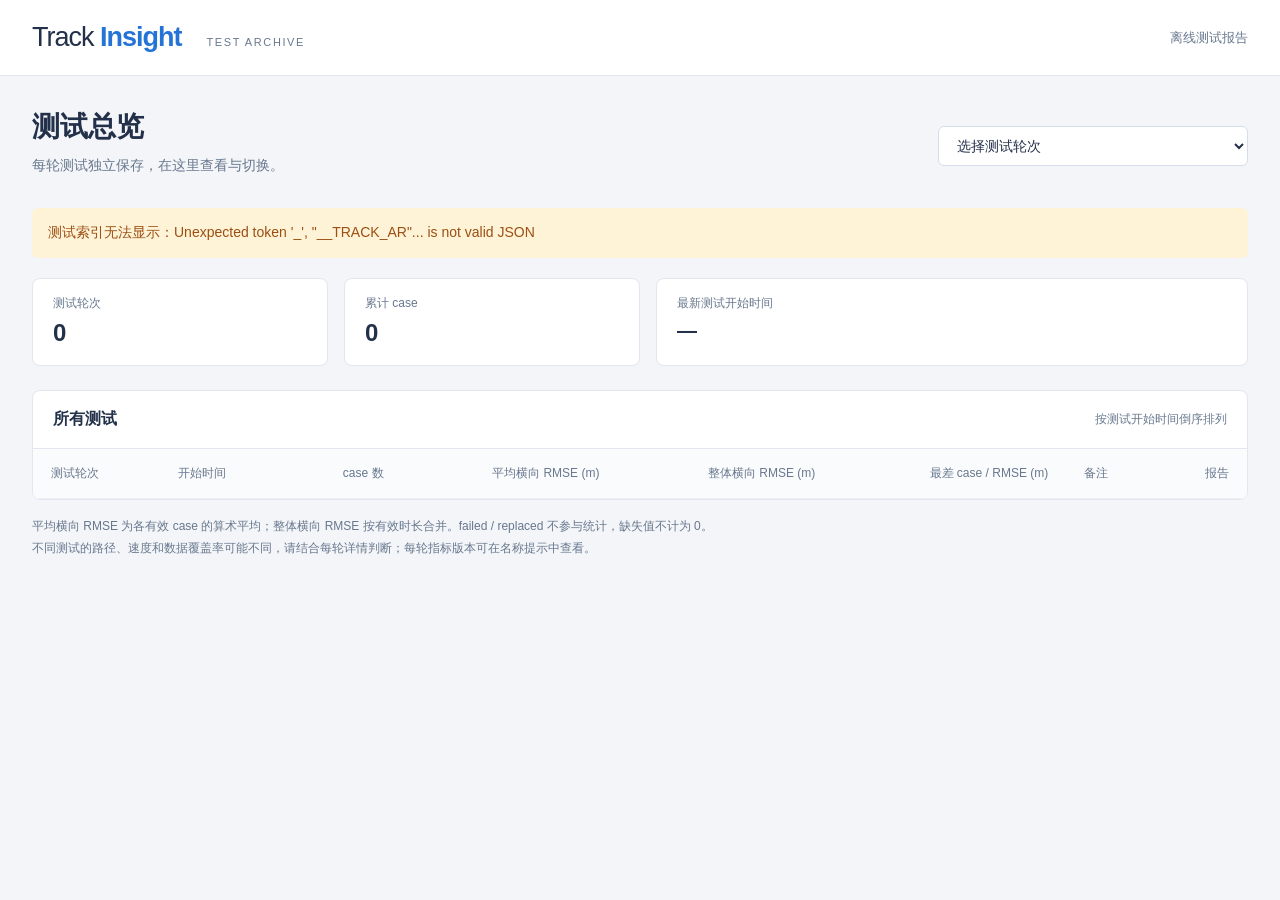
<file: resources/archive/index.html>
<!doctype html>
<html lang="zh-CN"><head><meta charset="utf-8"><meta name="viewport" content="width=device-width,initial-scale=1">
<meta http-equiv="Content-Security-Policy" content="default-src 'none'; script-src 'unsafe-inline'; style-src 'unsafe-inline'; connect-src 'none'; img-src data:">
<title>Track Insight · 测试总览</title>
<style>
:root{font-family:Inter,"Noto Sans CJK SC","Microsoft YaHei",sans-serif;color:#23304a;background:#f3f5f8;font-size:14px;--blue:#2473d6;--muted:#68788e;--border:#e2e7ef}*{box-sizing:border-box}body{margin:0}
header{display:flex;align-items:center;justify-content:space-between;gap:20px;background:white;border-bottom:1px solid var(--border);height:76px;padding:0 32px}.brand{font-size:27px;letter-spacing:-1px}.brand b{color:var(--blue)}.tag{font-size:11px;letter-spacing:1.6px;margin-left:25px;color:var(--muted)}header>span{color:var(--muted);font-size:13px}
main{max-width:1800px;margin:auto;padding:32px}h1{margin:0 0 8px;font-size:28px}p{color:var(--muted);line-height:1.7;margin:6px 0}.heading{display:flex;align-items:center;justify-content:space-between;gap:24px;margin-bottom:24px}.picker{display:flex;align-items:center;gap:12px;flex-shrink:0}select{font:inherit;color:inherit;border:1px solid #d5deeb;border-radius:6px;background:white;padding:10px 14px;width:310px;max-width:100%}select:focus-visible,a:focus-visible{outline:2px solid var(--blue);outline-offset:3px}a{color:var(--blue);text-decoration:none}a:hover{text-decoration:underline}.button{display:inline-block;white-space:nowrap;border:1px solid #d5deeb;background:white;border-radius:6px;padding:10px 16px}.primary{background:var(--blue);color:white;border-color:var(--blue)}
.summary{display:grid;grid-template-columns:1fr 1fr 2fr;gap:16px;margin-bottom:24px}.card{background:white;border:1px solid var(--border);border-radius:8px;padding:16px 20px}.card span{display:block;color:var(--muted);font-size:12px}.card strong{display:block;font-size:24px;line-height:1.4;margin-top:4px;font-weight:600;font-variant-numeric:tabular-nums}.card:last-child strong{font-size:20px}
.panel{border:1px solid var(--border);border-radius:8px;background:white;overflow:hidden}.panelTitle{display:flex;align-items:center;justify-content:space-between;padding:18px 20px;border-bottom:1px solid var(--border)}h2{font-size:16px;margin:0}.panelTitle span{font-size:12px;color:var(--muted)}.tableScroll{overflow:auto}table{width:100%;border-collapse:collapse;font-variant-numeric:tabular-nums;text-align:right;min-width:1100px}th{background:#fafbfd;font-size:12px;color:var(--muted);font-weight:500;white-space:nowrap}th,td{padding:16px 18px;border-bottom:1px solid #edf1f7}th:nth-child(1),th:nth-child(2),th:nth-child(7),td:nth-child(1),td:nth-child(2),td:nth-child(7){text-align:left}td{font-size:13px}tbody tr:last-child td{border-bottom:0}tbody tr:hover{background:#f6f9fe}td:first-child{min-width:180px;max-width:300px;overflow-wrap:anywhere}td:first-child a{font-size:15px;font-weight:600}td small{display:block;margin-top:5px;color:var(--muted);font-size:11px}td.time{white-space:nowrap}td.note{min-width:100px;max-width:260px;white-space:pre-wrap;overflow-wrap:anywhere}.warning{color:#94671e}.empty{padding:45px;text-align:center;color:var(--muted)}footer{margin-top:16px;color:var(--muted);font-size:12px;line-height:1.8}#error{color:#9b4f12;padding:16px;background:#fff3d7;border-radius:6px;margin-bottom:20px}[hidden]{display:none!important}
@media(max-width:1050px){.heading{align-items:flex-start;flex-direction:column}.picker{width:100%}.summary{grid-template-columns:1fr 1fr}.card:last-child{grid-column:1/-1}main{padding:24px 16px}}
@media(max-width:600px){header{padding:0 16px}.tag,header>span{display:none}.picker{align-items:stretch;flex-direction:column}select{width:100%}.button{text-align:center}.panelTitle{align-items:flex-start;gap:10px;flex-direction:column}.card{padding:12px}}
__TRACK_ARCHIVE_COMPARISON_STYLE__
</style></head>
<body><header><div><span class="brand">Track <b>Insight</b></span><span class="tag">TEST ARCHIVE</span></div><span>离线测试报告</span></header>
<main><div class="heading"><div><h1>测试总览</h1><p>每轮测试独立保存，在这里查看与切换。</p></div><div class="picker"><select id="roundSelection" aria-label="选择测试轮次"><option value="">选择测试轮次</option></select><a id="latestReport" class="button primary" hidden>打开最新一轮</a></div></div>
<div id="error" hidden></div><section class="summary"><div class="card"><span>测试轮次</span><strong id="roundCount">0</strong></div><div class="card"><span>累计 case</span><strong id="caseCount">0</strong></div><div class="card"><span>最新测试开始时间</span><strong id="latestTime">—</strong></div></section>
<section class="panel"><div class="panelTitle"><h2>所有测试</h2><span>按测试开始时间倒序排列</span></div><div class="tableScroll"><table><thead><tr><th>测试轮次</th><th>开始时间</th><th>case 数</th><th>平均横向 RMSE (m)</th><th>整体横向 RMSE (m)</th><th>最差 case / RMSE (m)</th><th>备注</th><th>报告</th></tr></thead><tbody id="rounds"></tbody></table></div><p id="empty" class="empty" hidden>还没有测试报告。</p></section>
<section id="roundComparison" class="panel" hidden></section>
<footer>平均横向 RMSE 为各有效 case 的算术平均；整体横向 RMSE 按有效时长合并。failed / replaced 不参与统计，缺失值不计为 0。<br>不同测试的路径、速度和数据覆盖率可能不同，请结合每轮详情判断；每轮指标版本可在名称提示中查看。</footer></main>
<script type="application/json" id="archiveData">__TRACK_ARCHIVE_DATA__</script>
<script>
'use strict';
(() => {
  const $=id=>document.getElementById(id),fmt=value=>Number.isFinite(value)?value.toFixed(3):'—';
  const node=(tag,text)=>{const n=document.createElement(tag);if(text!==undefined)n.textContent=text;return n;};
  try {
    const data=JSON.parse($('archiveData').textContent),runs=data.runs;
    $('roundCount').textContent=runs.length;
    $('caseCount').textContent=runs.reduce((sum,r)=>sum+r.overview.case_ids.length,0);
    $('empty').hidden=runs.length>0;$('roundSelection').disabled=!runs.length;
    if(runs.length){$('latestTime').textContent=runs[0].start_label;$('latestReport').hidden=false;$('latestReport').href=runs[0].report;}
    for(const r of runs) {
      if(!/^runs\/run_-?\d+_[a-f0-9]{12}\/report\.html$/.test(r.report))throw new Error('报告路径无效');
      $('roundSelection').add(new Option(r.name+' · '+r.start_label,r.id));
      const tr=node('tr');tr.dataset.run=r.id;
      const name=node('td'),link=node('a',r.name);link.href=r.report;link.title='指标版本：'+r.metric_version;
      name.append(link,node('small',r.paths+' 条路径 · '+r.tasks+' 次导航'));
      if(r.status==='partial'){const badge=node('small','部分图片生成失败');badge.className='warning';name.append(badge);}
      const time=node('td'),parts=r.start_label.split(' ');time.className='time';time.title=r.start_label+' — '+r.end_label;
      time.append(node('div',parts[0]),node('small',parts.slice(1).join(' ')));
      const count=node('td',r.overview.case_ids.length);count.append(node('small','可评价 '+r.overview.ranked_cases));
      const metric=r.overview.averages.lateral||{};
      const worst=node('td',r.worst.map(w=>w.plan_id+' / '+fmt(w.rmse)).join('、')||'—');
      const note=node('td',r.note||'—');note.className='note';
      const action=node('td'),open=node('a','查看 →');open.href=r.report;action.append(open);
      tr.append(name,time,count,node('td',fmt(metric.case_mean_rmse)),node('td',fmt(metric.pooled_rmse)),worst,note,action);$('rounds').append(tr);
    }
    $('roundSelection').onchange=()=>{const run=runs.find(r=>r.id===$('roundSelection').value);if(run)location.href=run.report;};
    window.addEventListener('pageshow',()=>{$('roundSelection').value='';});
  } catch(error){$('error').hidden=false;$('error').textContent='测试索引无法显示：'+error.message;}
})();
</script><script>__TRACK_ARCHIVE_COMPARISON_SCRIPT__</script></body></html>
</file>
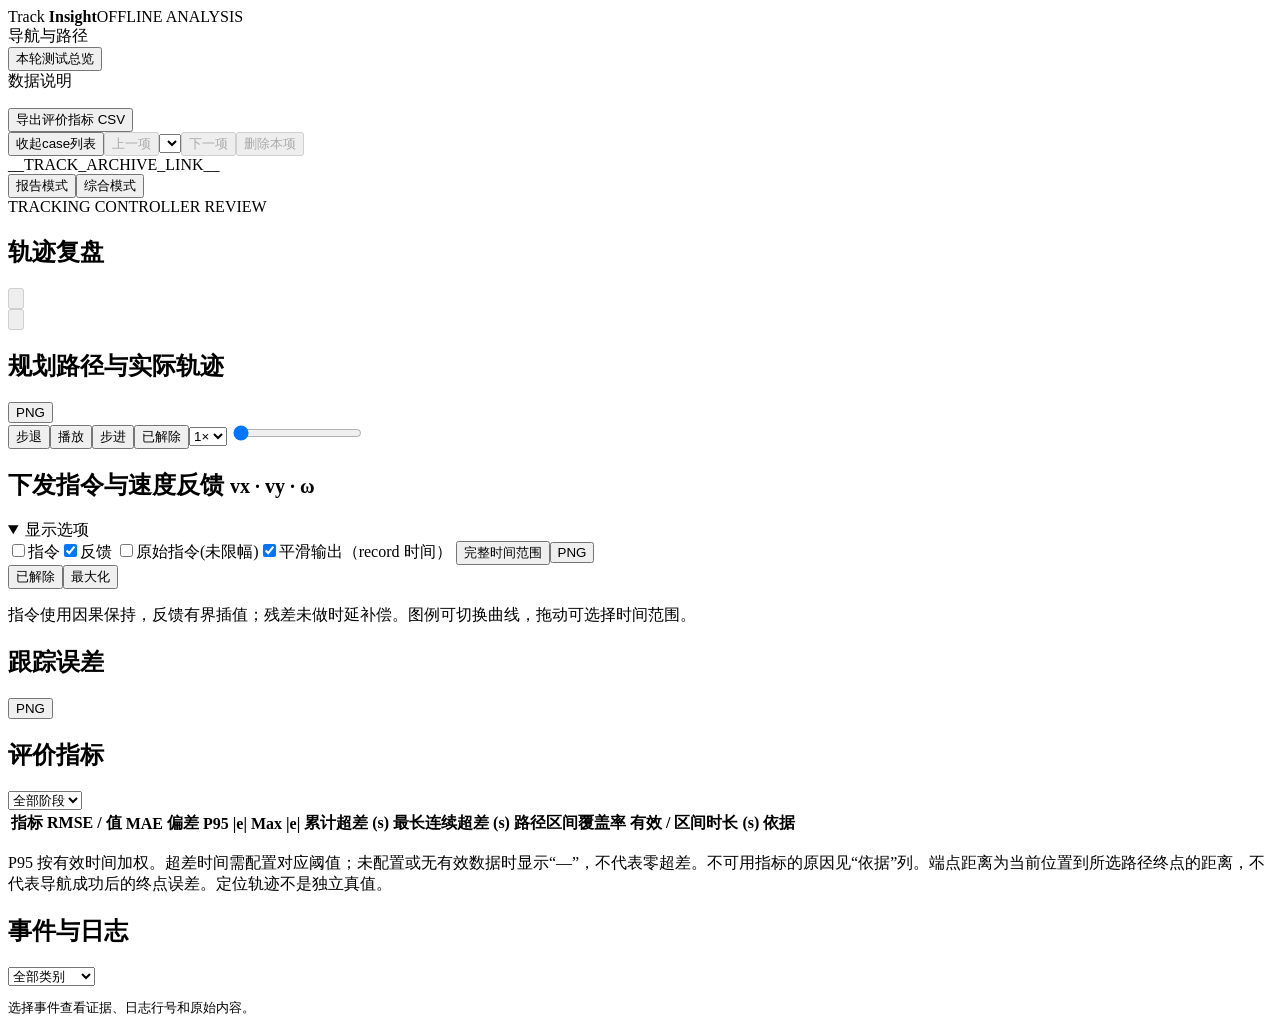
<file: resources/viewer/index.html>
<!doctype html>
<html lang="zh-CN"><head><meta charset="utf-8"><meta name="viewport" content="width=device-width,initial-scale=1">
<meta http-equiv="Content-Security-Policy" content="default-src 'none'; script-src 'unsafe-inline' 'unsafe-eval'; style-src 'unsafe-inline'; img-src data: blob:; font-src data:; worker-src blob:; connect-src 'none'">
<title>Track Insight · 离线跟踪分析</title><style>__TRACK_STYLE__</style><style>__TRACK_REVIEW_STYLE__</style><style>__TRACK_OVERVIEW_STYLE__</style></head>
<body><header><div><span class="brand">Track <b>Insight</b></span><span class="tag">OFFLINE ANALYSIS</span></div><span id="runTime"></span></header>
<div class="shell"><aside id="sidebar"><div class="asideTitle">导航与路径 <span id="pathCount"></span></div><button id="overviewNavigation" class="wide" type="button">本轮测试总览</button><div id="navigation"></div>
<div class="asideTitle lower">数据说明</div><p id="evidence"></p><div id="quality"></div>
<button id="downloadMetrics" class="wide">导出评价指标 CSV</button></aside>
<main><div class="viewToolbar">
<div class="viewNavigationGroup"><div class="viewNavigation"><button id="toggleSidebar" aria-controls="sidebar" aria-expanded="true">收起case列表</button><button id="previousSelection" disabled>上一项</button><select id="quickSelection" aria-label="选择导航或路径"></select><button id="nextSelection" disabled>下一项</button><button id="deleteSelection" title="从两个模式删除，并重新计算报告汇总" disabled>删除本项</button><label id="blackFavoritePicker" class="favoritePicker" hidden><select id="blackFavoriteSelection" aria-label="选择黑色星标"></select></label></div>
<div id="caseIssuePanel" hidden><div class="caseIssueHeading"><label id="caseIssueLabel" for="caseIssueText">问题记录</label><span id="caseIssueStatus" role="status" aria-live="polite"></span></div><textarea id="caseIssueText" rows="3" placeholder="记录这个测试项的问题，输入后自动保存" aria-describedby="caseIssueStatus"></textarea></div></div>
<div class="viewCenter">__TRACK_ARCHIVE_LINK__</div><div class="viewActions"><label id="favoritePicker" class="favoritePicker" hidden><select id="favoriteSelection" aria-label="选择红色星标"></select></label><div class="modeSwitch" role="group" aria-label="查看模式"><button id="reportMode" class="active" aria-pressed="true">报告模式</button><button id="reviewMode" aria-pressed="false">综合模式</button></div></div></div>
<section id="reportOverview" hidden aria-label="本轮测试总览"></section>
<section class="titleRow"><div><div class="eyebrow">TRACKING CONTROLLER REVIEW</div><div class="selectionHeading"><div class="selectionIdentity"><h1 id="selectionTitle">轨迹复盘</h1><button id="toggleBlackFavorite" class="caseStar blackStar" type="button" aria-label="加入黑色星标（坏 case）" aria-pressed="false" title="加入黑色星标（坏 case）" disabled><svg viewBox="0 0 24 24" aria-hidden="true" focusable="false"><path d="M12 2 L15.09 8.26 L22 9.27 L17 14.14 L18.18 21.02 L12 17.77 L5.82 21.02 L7 14.14 L2 9.27 L8.91 8.26 Z"/></svg></button></div><span id="titleEndpoints" hidden></span><button id="toggleFavorite" class="caseStar redStar" type="button" aria-label="加入红色星标（好 case）" aria-pressed="false" title="加入红色星标（好 case）" disabled><svg viewBox="0 0 24 24" aria-hidden="true" focusable="false"><path d="M12 2 L15.09 8.26 L22 9.27 L17 14.14 L18.18 21.02 L12 17.77 L5.82 21.02 L7 14.14 L2 9.27 L8.91 8.26 Z"/></svg></button></div><p id="windowLabel"></p><p id="reviewWindowLabel"><span id="windowDate"></span><span id="windowClockRange"></span><span id="windowEpochRange"></span><span id="windowDuration"></span></p><p id="taskInfo" hidden></p></div><span class="badge" id="association"></span></section>
<div id="failureBanner" hidden></div><section class="cards" id="cards"></section>
<div id="reviewWorkspace"><div id="chartDeck">
<section class="panel" id="trajectoryPanel"><div class="panelTitle"><h2>规划路径与实际轨迹</h2><button id="exportTrajectory">PNG</button></div>
<div id="trajectory" class="trajectory"></div><div id="candidates" hidden></div>
<div id="playbackDock"><div class="playback"><button id="stepBack" title="后退 50 ms 并暂停" aria-label="步退 50 毫秒">步退</button><button id="play">播放</button><button id="stepForward" title="前进 50 ms 并暂停" aria-label="步进 50 毫秒">步进</button><button id="releaseCursor" type="button" class="cursorPin" aria-pressed="false" title="固定当前时刻，暂停鼠标联动">已解除</button><select id="rate" aria-label="播放倍速"><option>1×</option><option>2×</option></select>
<input id="timeline" aria-label="轨迹时间轴" type="range" min="0" max="10000" value="0" step="1"><div class="cursorLabels"><span id="cursorTime"></span><span id="cursorTimestamp"></span></div></div>
<div id="instantReadouts" class="instantReadouts"></div><div id="cursorReadout" class="readout"></div></div></section>
<section class="panel" id="velocityPanel"><div class="panelTitle"><h2 id="velocityTitle">下发指令与速度反馈 <small>vx · vy · ω</small></h2><details id="velocityOptions" class="plotOptions" open><summary>显示选项</summary><div class="controls">
<label><input type="checkbox" data-velocity-group="command">指令</label><label><input type="checkbox" data-velocity-group="feedback" checked>反馈</label>
<label><input type="checkbox" data-velocity-group="tracking_raw">原始指令(未限幅)</label><label><input type="checkbox" data-velocity-group="downstream" checked>平滑输出（record 时间）</label>
<button id="resetTime">完整时间范围</button><button id="exportVelocity">PNG</button></div></details><button id="releaseVelocityCursor" type="button" class="cursorPin" aria-pressed="false" title="固定当前时刻，暂停鼠标联动">已解除</button><button id="maximizeVelocity" type="button" aria-controls="velocityView" aria-expanded="false">最大化</button></div>
<div id="velocity" class="velocity"></div><p class="plotNote">指令使用因果保持，反馈有界插值；残差未做时延补偿。图例可切换曲线，拖动可选择时间范围。</p></section>
<section class="panel"><div class="panelTitle"><h2>跟踪误差</h2><div class="controls"><label id="yawErrorOption" hidden><input id="showYawError" type="checkbox">姿态误差 (°)</label><button id="exportErrors">PNG</button></div></div><div id="errors" class="errors"></div></section>
</div></div>
<section class="panel reportOnly"><div class="panelTitle"><h2>评价指标</h2><div><select id="aggregateQuality" aria-label="导航统计依据" hidden><option value="inferred">推定区间统计</option><option value="confirmed">确认区间统计</option></select> <select id="stage" aria-label="运动阶段"><option value="">全部阶段</option></select></div></div>
<div class="tableScroll"><table><thead><tr><th>指标</th><th>RMSE / 值</th><th>MAE</th><th>偏差</th><th>P95 |e|</th><th>Max |e|</th><th>累计超差 (s)</th><th>最长连续超差 (s)</th><th id="coverageHeading">路径区间覆盖率</th><th>有效 / 区间时长 (s)</th><th>依据</th></tr></thead><tbody id="metrics"></tbody></table></div>
<p class="plotNote">P95 按有效时间加权。超差时间需配置对应阈值；未配置或无有效数据时显示“—”，不代表零超差。不可用指标的原因见“依据”列。端点距离为当前位置到所选路径终点的距离，不代表导航成功后的终点误差。定位轨迹不是独立真值。</p></section>
<section class="panel reportOnly"><div class="panelTitle"><h2>事件与日志</h2><select id="eventType"><option value="">全部类别</option><option value="navigation">导航事件</option><option value="data_quality">数据质量</option><option value="tracking">跟踪异常</option><option value="observation">最大值定位</option></select></div>
<div class="eventLayout"><div id="events"></div><pre id="logDetail">选择事件查看证据、日志行号和原始内容。</pre></div></section>
<footer id="footer"></footer></main></div>
<dialog id="velocityView" aria-labelledby="velocityTitle"></dialog>
<script type="application/json" id="plotStyle">__TRACK_PLOT_STYLE__</script><script>__TRACK_PLOTLY__</script><script type="application/json" id="analysis">__TRACK_DATA__</script><script>__TRACK_REVIEW_STATE__</script><script>__TRACK_REVIEW_SCRIPT__</script><script>__TRACK_OVERVIEW_SCRIPT__</script><script>__TRACK_PARAMETER_SCRIPT__</script><script>__TRACK_SCRIPT__</script>
</body></html>
</file>
